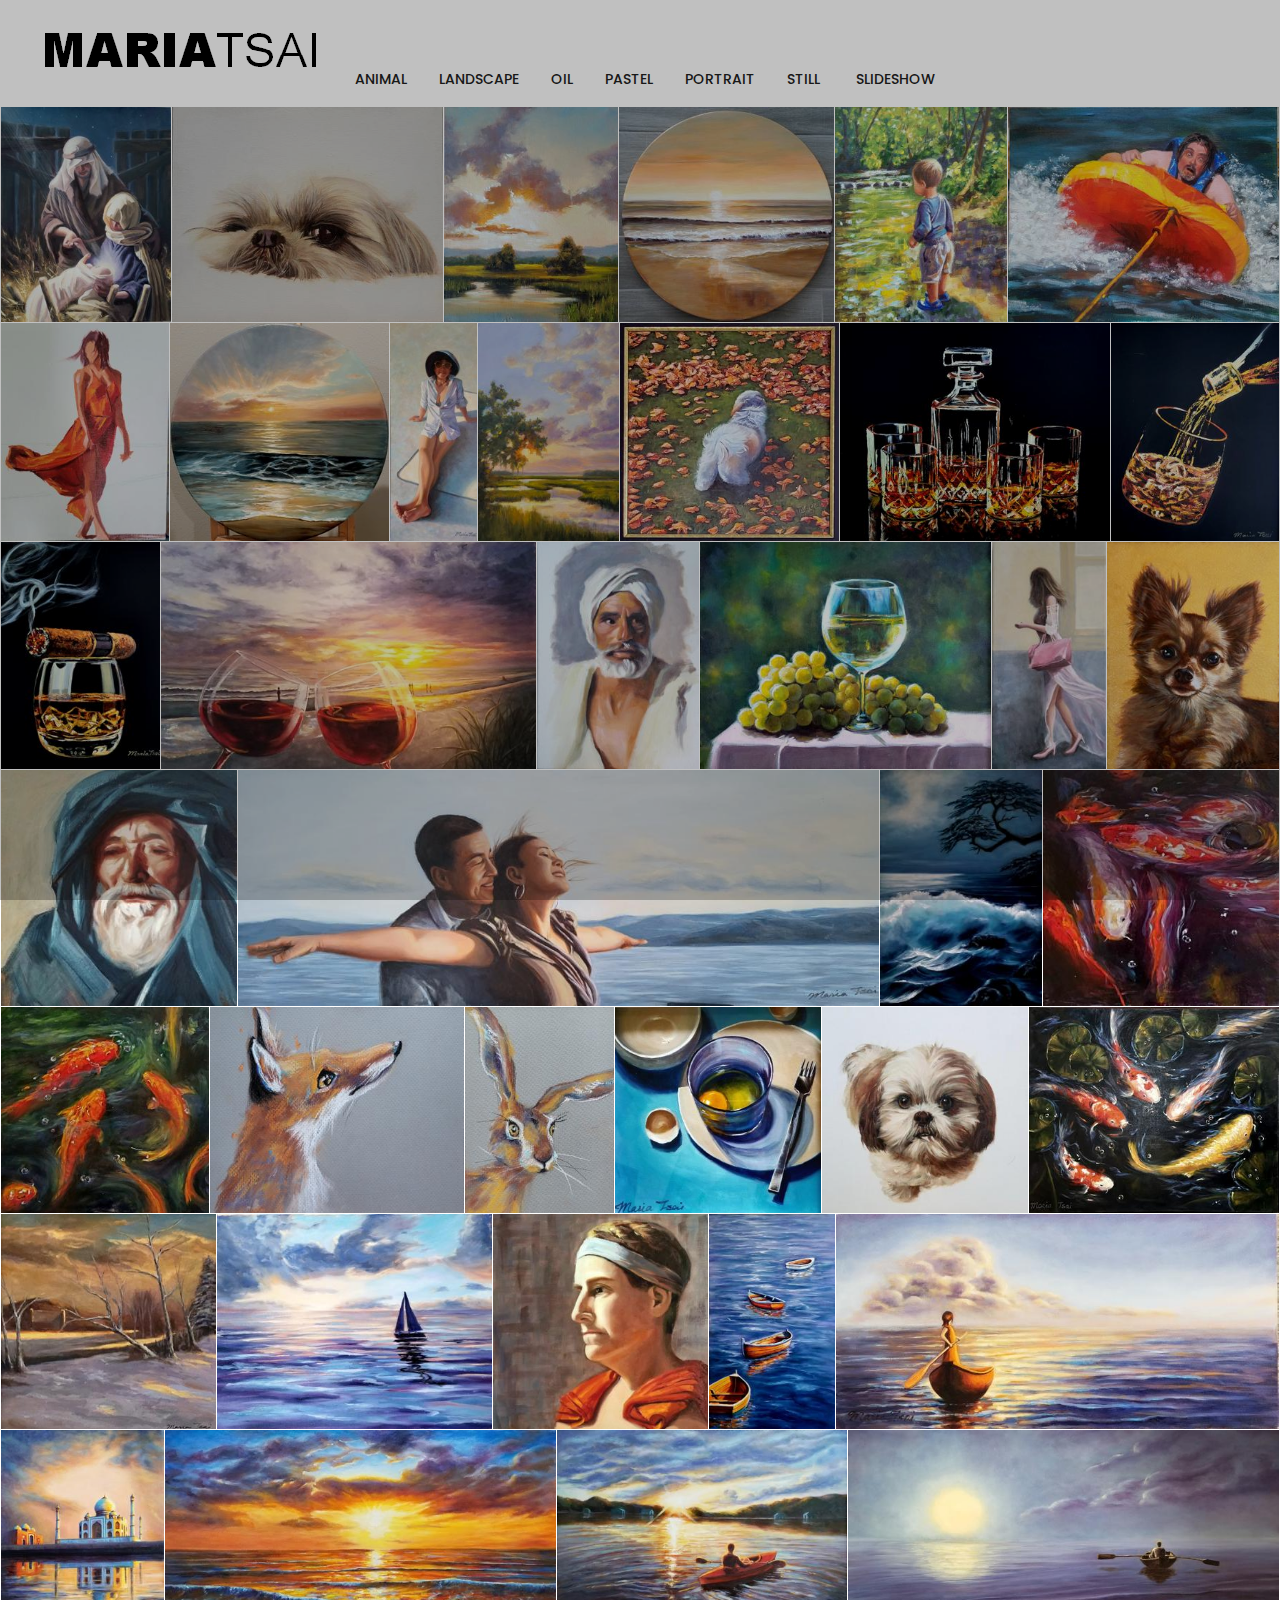
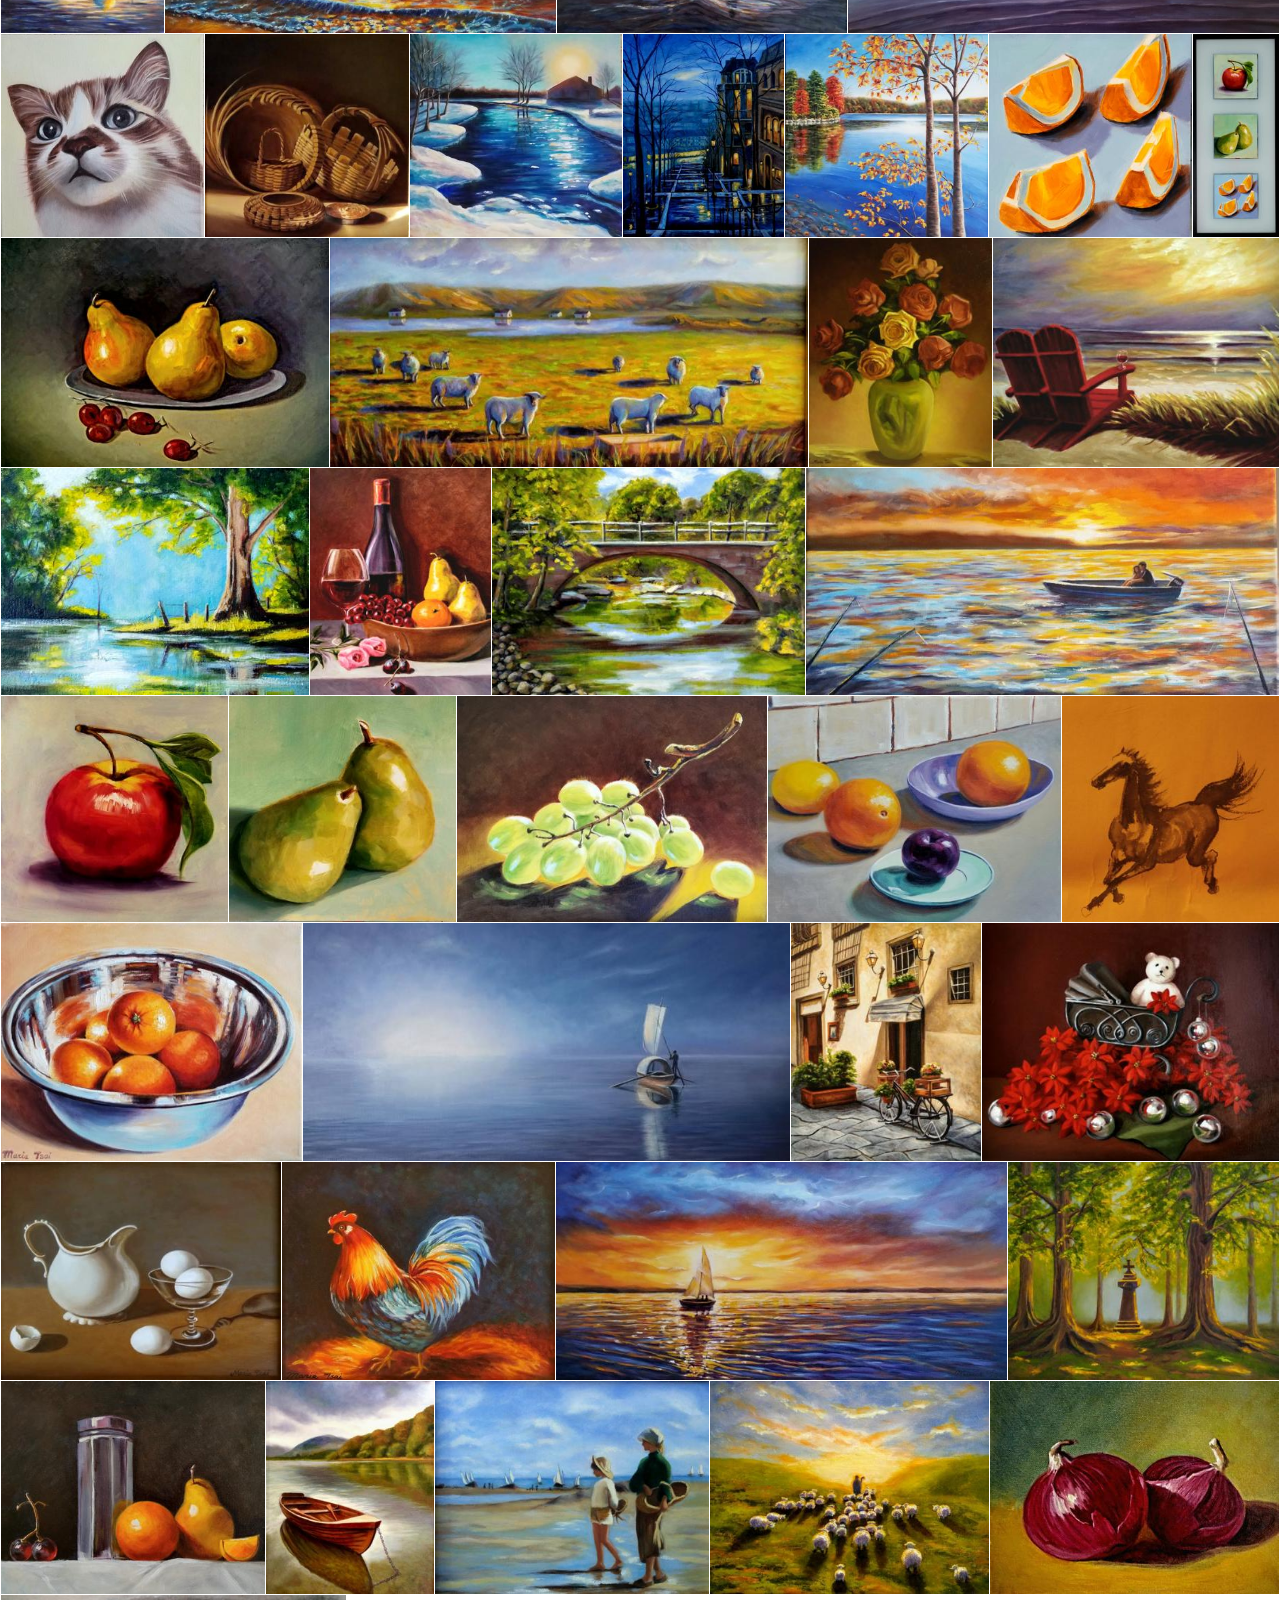
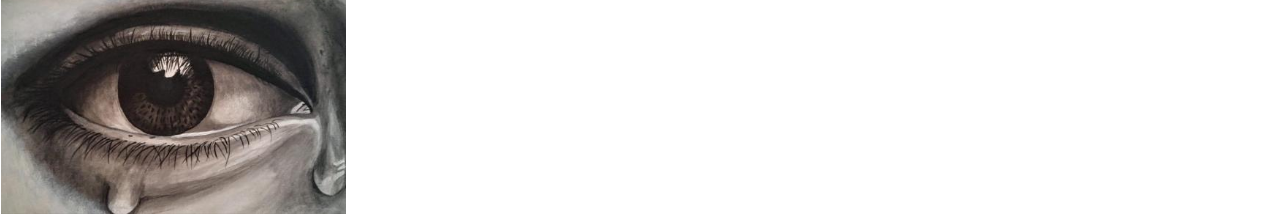
<file: index.html>
<!DOCTYPE html>
<html lang="zxx">
<head>
	<title>Maria Tsai's Portfolio</title>
	<meta charset="UTF-8">
	<meta name="description" content="Maria Tsai's Portfolio">
	<meta name="keywords" content="Maria, Tsai, Painting, Portfolio, html">
	<meta name="viewport" content="width=device-width, initial-scale=1.0">
	
	<!-- Favicon -->
	<link href="img/favicon.ico" rel="shortcut icon"/>

	<!-- Google font -->
	<link href="https://fonts.googleapis.com/css?family=Poppins:300,300i,400,400i,500,500i,600,600i,700,700i&display=swap" rel="stylesheet">

	<!-- Stylesheets -->
	<link rel="stylesheet" href="css/bootstrap.min.css"/>
	<link rel="stylesheet" href="css/font-awesome.min.css"/>
	<link rel="stylesheet" href="css/magnific-popup.css"/>
	<link rel="stylesheet" href="css/slicknav.min.css"/>
	<link rel="stylesheet" href="css/owl.carousel.min.css"/>
	<link rel="stylesheet" href="css/justifiedGallery.min.css"/>

	<!-- Main Stylesheets -->
	<link rel="stylesheet" href="css/style.css"/>


	<!--[if lt IE 9]>
		<script src="https://oss.maxcdn.com/html5shiv/3.7.2/html5shiv.min.js"></script>
		<script src="https://oss.maxcdn.com/respond/1.4.2/respond.min.js"></script>
	<![endif]-->

</head>
<body>
	<!-- Page Preloder -->
	<div id="preloder">
		<div class="loader"></div>
	</div>



	<!-- Header section  -->
	<header class="header-section">
		
		<a href="index.html" class="site-logo"><img src="img/logo.png" alt="logo"></a> 
		<!-- <a href="index.html"class="link-page">Return Home</a> -->
	</header>
	<div class="clearfix"></div>
	<!-- Header section end  -->

	
	<script src="js/jquery-3.2.1.min.js"></script>
	<script src="js/jquery.justifiedGallery.min.js"></script>

	<!-- Portfolio section  -->
	<div class="portfolio-section portfolio-filter controls text-center">
<button style="font-size: 14px;
	background: transparent;
	border: none;
	color: #212121;
	font-weight: 500;
	text-transform: uppercase;
	margin-left: 10px;
	margin-right: 10px;
	cursor: pointer;" class="enable-Animal">Animal</button><button style="font-size: 14px;
	background: transparent;
	border: none;
	color: #212121;
	font-weight: 500;
	text-transform: uppercase;
	margin-left: 10px;
	margin-right: 10px;
	cursor: pointer;" class="enable-Landscape">Landscape</button><button style="font-size: 14px;
	background: transparent;
	border: none;
	color: #212121;
	font-weight: 500;
	text-transform: uppercase;
	margin-left: 10px;
	margin-right: 10px;
	cursor: pointer;" class="enable-Oil">Oil</button><button style="font-size: 14px;
	background: transparent;
	border: none;
	color: #212121;
	font-weight: 500;
	text-transform: uppercase;
	margin-left: 10px;
	margin-right: 10px;
	cursor: pointer;" class="enable-Pastel">Pastel</button><button style="font-size: 14px;
	background: transparent;
	border: none;
	color: #212121;
	font-weight: 500;
	text-transform: uppercase;
	margin-left: 10px;
	margin-right: 10px;
	cursor: pointer;" class="enable-Portrait">Portrait</button><button style="font-size: 14px;
	background: transparent;
	border: none;
	color: #212121;
	font-weight: 500;
	text-transform: uppercase;
	margin-left: 10px;
	margin-right: 10px;
	cursor: pointer;" class="enable-Still">Still</button>
        <a href="fullscreen.html"> <button style="font-size: 14px;
	background: transparent;
	border: none;
	color: #212121;
	font-weight: 500;
	text-transform: uppercase;
	margin-left: 10px;
	margin-right: 0px;
	cursor: pointer;" class="enable-all">Slideshow</button></a>
    </div>
			<div id="mygallery" class="justified-gallery">
				<a href="img/portfolio/20241227_140107 - Maria Tsai.jpg" title="Our king is born, 24x30" class="img-popup Oil Portrait">
					<img alt="Our king is born" src="img/thumbnails/20241227_140107 - Maria Tsai.jpg">
				</a>
				<a href="img/portfolio/20240902_212034 - Maria Tsai.jpg" title="Mocha baby, 8x10" class="img-popup Oil Portrait Animal">
					<img alt="Mocha baby" src="img/thumbnails/20240902_212034 - Maria Tsai.jpg">
				</a>
				<a href="img/portfolio/20240713_125714 - Maria Tsai.jpg" title="California Meadow, 8x10" class="img-popup Oil Landscape">
					<img alt="California Meadow" src="img/thumbnails/20240713_125714 - Maria Tsai.jpg">
				</a>
				<a href="img/portfolio/20241227_140257 - Maria Tsai.jpg" title="Sandy beach, 24&#8243 diameter " class="img-popup Oil Landscape">
					<img alt="Sandy beach" src="img/thumbnails/20241227_140257 - Maria Tsai.jpg">
				</a>
				<a href="img/portfolio/20240827_144651 - Maria Tsai.jpg" title="Baby G, 8x10" class="img-popup Oil Portrait">
					<img alt="Baby G" src="img/thumbnails/20240827_144651 - Maria Tsai.jpg">
				</a>
				<a href="img/portfolio/20240727_164840 - Maria Tsai.jpg" title="Oh no!, 8x10" class="img-popup Oil Portrait">
					<img alt="Oh no!" src="img/thumbnails/20240727_164840 - Maria Tsai.jpg">
				</a>
				<a href="img/portfolio/20240802_131952 - Maria Tsai.jpg" title="20 mins practice , 8x10" class="img-popup Oil Portrait">
					<img alt="20 mins practice " src="img/thumbnails/20240802_131952 - Maria Tsai.jpg">
				</a>
				<a href="img/portfolio/20240410_214630 - Maria Tsai.jpg" title="My favorite place, 24&#8243" class="img-popup Oil Landscape">
					<img alt="My favorite place" src="img/thumbnails/20240410_214630 - Maria Tsai.jpg">
				</a>
				<a href="img/portfolio/20241227_144157 - Maria Tsai.jpg" title="Self portrait , 12x48" class="img-popup Oil Portrait">
					<img alt="Self portrait " src="img/thumbnails/20241227_144157 - Maria Tsai.jpg">
				</a>
				<a href="img/portfolio/20240830_172305 - Maria Tsai.jpg" title="Florida sunset, 8x12" class="img-popup Oil Landscape">
					<img alt="Florida sunset" src="img/thumbnails/20240830_172305 - Maria Tsai.jpg">
				</a>
				<a href="img/portfolio/20240419_120043 - Maria Tsai.jpg" title="Baby momo, 24x24" class="img-popup Oil Portrait">
					<img alt="Baby momo" src="img/thumbnails/20240419_120043 - Maria Tsai.jpg">
				</a>
				<a href="img/portfolio/20230119_140840 - Maria Tsai.jpg" title="Whisky set, 16&#8243 x 20&#8243" class="img-popup Oil Still">
					<img alt="Whisky set" src="img/thumbnails/20230119_140840 - Maria Tsai.jpg">
				</a>
				<a href="img/portfolio/20230209_114438 - Maria Tsai.jpg" title="Pour me a glass please, 16x20" class="img-popup Oil Still">
					<img alt="Pour me a glass please" src="img/thumbnails/20230209_114438 - Maria Tsai.jpg">
				</a>
				<a href="img/portfolio/20230119_140805 - Maria Tsai.jpg" title="Time to relax, 16&#8243 x 20&#8243" class="img-popup Oil Still">
					<img alt="Time to relax" src="img/thumbnails/20230119_140805 - Maria Tsai.jpg">
				</a>
				<a href="img/portfolio/123_1(7) - Maria Tsai.jpeg" title="A great beginning , 48&#8243 x 30&#8243" class="img-popup Oil Still Landscape">
					<img alt="A great beginning " src="img/thumbnails/123_1(7) - Maria Tsai.jpeg">
				</a>
				<a href="img/portfolio/20230206_174720 - Maria Tsai.jpg" title="An Arabic man, 16&#8243 x 20&#8243" class="img-popup Oil Portrait">
					<img alt="An Arabic man" src="img/thumbnails/20230206_174720 - Maria Tsai.jpg">
				</a>
				<a href="img/portfolio/20230206_175016 - Maria Tsai.jpg" title="Wine and grapes, 20&#8243 x 16&#8243" class="img-popup Oil Still">
					<img alt="Wine and grapes" src="img/thumbnails/20230206_175016 - Maria Tsai.jpg">
				</a>
				<a href="img/portfolio/20220428_131204 - Maria Tsai.jpg" title="Pink, 12&#8243 x 24&#8243" class="img-popup Oil Portrait">
					<img alt="Pink" src="img/thumbnails/20220428_131204 - Maria Tsai.jpg">
				</a>
				<a href="img/portfolio/IMG_5922 - Maria Tsai.JPG" title="Heidi, 11&#8243 x 14&#8243" class="img-popup Oil Animal Portrait">
					<img alt="Heidi" src="img/thumbnails/IMG_5922 - Maria Tsai.JPG">
				</a>
				<a href="img/portfolio/69 - Maria Tsai.jpg" title="Sad old man, 12&#8243 x 12&#8243" class="img-popup Oil Portrait">
					<img alt="Sad old man" src="img/thumbnails/69 - Maria Tsai.jpg">
				</a>
				<a href="img/portfolio/20230206_174840 - Maria Tsai.jpg" title="Copy cats, 35&#8243 x 13&#8243" class="img-popup Oil Portrait">
					<img alt="Copy cats" src="img/thumbnails/20230206_174840 - Maria Tsai.jpg">
				</a>
				<a href="img/portfolio/52 - Maria Tsai.jpg" title="Lonely Cypress, 16&#8243 x 24&#8243" class="img-popup Oil Landscape">
					<img alt="Lonely Cypress" src="img/thumbnails/52 - Maria Tsai.jpg">
				</a>
				<a href="img/portfolio/51 - Maria Tsai.jpg" title="Happy fish, 14&#8243 x 14&#8243" class="img-popup Oil Animal">
					<img alt="Happy fish" src="img/thumbnails/51 - Maria Tsai.jpg">
				</a>
				<a href="img/portfolio/53 - Maria Tsai.jpg" title="Koi fish, 12&#8243 x 12&#8243" class="img-popup Oil Animal">
					<img alt="Koi fish" src="img/thumbnails/53 - Maria Tsai.jpg">
				</a>
				<a href="img/portfolio/20221121_143151 - Maria Tsai.jpg" title="Fox, 11&#8243 x 14&#8243" class="img-popup Pastel Animal">
					<img alt="Fox" src="img/thumbnails/20221121_143151 - Maria Tsai.jpg">
				</a>
				<a href="img/portfolio/20221121_143211 - Maria Tsai.jpg" title="Hare, 11&#8243 x 14&#8243" class="img-popup Pastel Animal">
					<img alt="Hare" src="img/thumbnails/20221121_143211 - Maria Tsai.jpg">
				</a>
				<a href="img/portfolio/55 - Maria Tsai.jpg" title="Breakfast, 15&#8243 x 15&#8243" class="img-popup Oil Still">
					<img alt="Breakfast" src="img/thumbnails/55 - Maria Tsai.jpg">
				</a>
				<a href="img/portfolio/mmexport1631633233698 - Maria Tsai.jpg" title="Our Momo, 10&#8243 x 10&#8243" class="img-popup Oil Animal Portrait">
					<img alt="Our Momo" src="img/thumbnails/mmexport1631633233698 - Maria Tsai.jpg">
				</a>
				<a href="img/portfolio/mmexport1676227513436 - Maria Tsai.jpg" title="Koi pond , 48x36" class="img-popup Oil Animal">
					<img alt="Koi pond " src="img/thumbnails/mmexport1676227513436 - Maria Tsai.jpg">
				</a>
				<a href="img/portfolio/20230209_114645 - Maria Tsai.jpg" title="Albany's winter, 24x24" class="img-popup Oil Landscape">
					<img alt="Albany's winter" src="img/thumbnails/20230209_114645 - Maria Tsai.jpg">
				</a>
				<a href="img/portfolio/20181206_122139~2 - Maria Tsai.jpg" title="A New Day, 14x11" class="img-popup Oil Landscape">
					<img alt="A New Day" src="img/thumbnails/20181206_122139~2 - Maria Tsai.jpg">
				</a>
				<a href="img/portfolio/20190313_105614 - Maria Tsai.jpg" title="My model , 12x12" class="img-popup Oil Portrait">
					<img alt="My model " src="img/thumbnails/20190313_105614 - Maria Tsai.jpg">
				</a>
				<a href="img/portfolio/54 - Maria Tsai.jpg" title="Drifting away, 26&#8243 x 40&#8243" class="img-popup Oil Landscape">
					<img alt="Drifting away" src="img/thumbnails/54 - Maria Tsai.jpg">
				</a>
				<a href="img/portfolio/43 - Maria Tsai.jpg" title="The journey beyond, 24x12" class="img-popup Oil Portrait">
					<img alt="The journey beyond" src="img/thumbnails/43 - Maria Tsai.jpg">
				</a>
				<a href="img/portfolio/42 - Maria Tsai.jpg" title="Taj Mahal, 16x20" class="img-popup Oil Landscape">
					<img alt="Taj Mahal" src="img/thumbnails/42 - Maria Tsai.jpg">
				</a>
				<a href="img/portfolio/48 - Maria Tsai.jpg" title="Sunset on the beach, 24x12" class="img-popup Oil Landscape">
					<img alt="Sunset on the beach" src="img/thumbnails/48 - Maria Tsai.jpg">
				</a>
				<a href="img/portfolio/50 - Maria Tsai.jpg" title="My morning exercise , 24x12" class="img-popup Oil Landscape">
					<img alt="My morning exercise " src="img/thumbnails/50 - Maria Tsai.jpg">
				</a>
				<a href="img/portfolio/20171203_150420 - Maria Tsai.jpg" title="A peaceful night, 24x12" class="img-popup Oil Landscape">
					<img alt="A peaceful night" src="img/thumbnails/20171203_150420 - Maria Tsai.jpg">
				</a>
				<a href="img/portfolio/20181201_135715 - Maria Tsai.jpg" title="Scooty, 12x12" class="img-popup Oil Portrait Animal">
					<img alt="Scooty" src="img/thumbnails/20181201_135715 - Maria Tsai.jpg">
				</a>
				<a href="img/portfolio/19 - Maria Tsai.jpg" title="Baskets, 37x37" class="img-popup Oil Still">
					<img alt="Baskets" src="img/thumbnails/19 - Maria Tsai.jpg">
				</a>
				<a href="img/portfolio/39 - Maria Tsai.jpg" title="Winter blue, 24x24" class="img-popup Oil Landscape">
					<img alt="Winter blue" src="img/thumbnails/39 - Maria Tsai.jpg">
				</a>
				<a href="img/portfolio/23 - Maria Tsai.jpg" title="Paris, 16x20" class="img-popup Oil Landscape">
					<img alt="Paris" src="img/thumbnails/23 - Maria Tsai.jpg">
				</a>
				<a href="img/portfolio/45 - Maria Tsai.jpg" title="Walden pond, 39x39" class="img-popup Oil Landscape">
					<img alt="Walden pond" src="img/thumbnails/45 - Maria Tsai.jpg">
				</a>
				<a href="img/portfolio/20230209_133957 - Maria Tsai.jpg" title="Orange, 6x6" class="img-popup Oil Still">
					<img alt="Orange" src="img/thumbnails/20230209_133957 - Maria Tsai.jpg">
				</a>
				<a href="img/portfolio/20230209_134005 - Maria Tsai.jpg" title="A study of the fruits, 12x28" class="img-popup Oil Still">
					<img alt="A study of the fruits" src="img/thumbnails/20230209_134005 - Maria Tsai.jpg">
				</a>
				<a href="img/portfolio/1 - Maria Tsai.jpg" title="Still life, 20x16" class="img-popup Oil Still">
					<img alt="Still life" src="img/thumbnails/1 - Maria Tsai.jpg">
				</a>
				<a href="img/portfolio/40 - Maria Tsai.jpg" title="Pasture, 12x24" class="img-popup Oil Landscape">
					<img alt="Pasture" src="img/thumbnails/40 - Maria Tsai.jpg">
				</a>
				<a href="img/portfolio/17 - Maria Tsai.jpg" title="Rose, 20x16" class="img-popup Oil Still">
					<img alt="Rose" src="img/thumbnails/17 - Maria Tsai.jpg">
				</a>
				<a href="img/portfolio/9 - Maria Tsai.jpg" title="Sandy shore, 14x11" class="img-popup Oil Landscape">
					<img alt="Sandy shore" src="img/thumbnails/9 - Maria Tsai.jpg">
				</a>
				<a href="img/portfolio/IMG_5780 - Maria Tsai.jpg" title="A study, 10x8" class="img-popup Oil Landscape">
					<img alt="A study" src="img/thumbnails/IMG_5780 - Maria Tsai.jpg">
				</a>
				<a href="img/portfolio/32 - Maria Tsai.jpg" title="Still life, 20x16" class="img-popup Oil Still">
					<img alt="Still life" src="img/thumbnails/32 - Maria Tsai.jpg">
				</a>
				<a href="img/portfolio/2 - Maria Tsai.jpg" title="Terabithia, 14x11" class="img-popup Oil Landscape">
					<img alt="Terabithia" src="img/thumbnails/2 - Maria Tsai.jpg">
				</a>
				<a href="img/portfolio/20200305_105010 - Maria Tsai.jpg" title="Fishermen's view, 24x12" class="img-popup Oil Landscape">
					<img alt="Fishermen's view" src="img/thumbnails/20200305_105010 - Maria Tsai.jpg">
				</a>
				<a href="img/portfolio/56 - Maria Tsai.jpg" title="Apple, 6&#8243 x 6&#8243" class="img-popup Oil Still">
					<img alt="Apple" src="img/thumbnails/56 - Maria Tsai.jpg">
				</a>
				<a href="img/portfolio/57 - Maria Tsai.jpg" title="Pears, 6&#8243 x 6&#8243" class="img-popup Oil Still">
					<img alt="Pears" src="img/thumbnails/57 - Maria Tsai.jpg">
				</a>
				<a href="img/portfolio/46 - Maria Tsai.jpg" title="Grapes, 14x11" class="img-popup Oil Still">
					<img alt="Grapes" src="img/thumbnails/46 - Maria Tsai.jpg">
				</a>
				<a href="img/portfolio/49 - Maria Tsai.jpg" title="A study of still life, 14x11" class="img-popup Oil Still">
					<img alt="A study of still life" src="img/thumbnails/49 - Maria Tsai.jpg">
				</a>
				<a href="img/portfolio/58 - Maria Tsai.jpg" title="Horse, 12x12" class="img-popup Oil Animal">
					<img alt="Horse" src="img/thumbnails/58 - Maria Tsai.jpg">
				</a>
				<a href="img/portfolio/41 - Maria Tsai.jpg" title="A bowl of cuties, 14x11" class="img-popup Oil Still">
					<img alt="A bowl of cuties" src="img/thumbnails/41 - Maria Tsai.jpg">
				</a>
				<a href="img/portfolio/31 - Maria Tsai.jpg" title="Peaceful ride, 24x12" class="img-popup Oil Landscape">
					<img alt="Peaceful ride" src="img/thumbnails/31 - Maria Tsai.jpg">
				</a>
				<a href="img/portfolio/27 - Maria Tsai.jpg" title="Italy, 20x16" class="img-popup Oil Landscape">
					<img alt="Italy" src="img/thumbnails/27 - Maria Tsai.jpg">
				</a>
				<a href="img/portfolio/10 - Maria Tsai.jpg" title="Christmas Bear, 20x16" class="img-popup Oil Still">
					<img alt="Christmas Bear" src="img/thumbnails/10 - Maria Tsai.jpg">
				</a>
				<a href="img/portfolio/12 - Maria Tsai.jpg" title="Eggs, 14x11" class="img-popup Oil Still">
					<img alt="Eggs" src="img/thumbnails/12 - Maria Tsai.jpg">
				</a>
				<a href="img/portfolio/30 - Maria Tsai.jpg" title="Rooster, 11x14" class="img-popup Oil Animal Portrait">
					<img alt="Rooster" src="img/thumbnails/30 - Maria Tsai.jpg">
				</a>
				<a href="img/portfolio/33 - Maria Tsai.jpg" title="Wanderlust, 24x12" class="img-popup Oil Landscape">
					<img alt="Wanderlust" src="img/thumbnails/33 - Maria Tsai.jpg">
				</a>
				<a href="img/portfolio/11 - Maria Tsai.jpg" title="Untitled, 16x20" class="img-popup Oil Landscape">
					<img alt="Untitled" src="img/thumbnails/11 - Maria Tsai.jpg">
				</a>
				<a href="img/portfolio/26 - Maria Tsai.jpg" title="Still life, 11x14" class="img-popup Oil Still">
					<img alt="Still life" src="img/thumbnails/26 - Maria Tsai.jpg">
				</a>
				<a href="img/portfolio/16 - Maria Tsai.jpg" title="Be still, 11x14" class="img-popup Oil Landscape">
					<img alt="Be still" src="img/thumbnails/16 - Maria Tsai.jpg">
				</a>
				<a href="img/portfolio/7 - Maria Tsai.jpg" title="Oyster picker, 11x14" class="img-popup Oil">
					<img alt="Oyster picker" src="img/thumbnails/7 - Maria Tsai.jpg">
				</a>
				<a href="img/portfolio/5 - Maria Tsai.jpg" title="Lead me lord, 11x14" class="img-popup Oil Landscape">
					<img alt="Lead me lord" src="img/thumbnails/5 - Maria Tsai.jpg">
				</a>
				<a href="img/portfolio/4 - Maria Tsai.jpg" title="Two Onions, 14x11" class="img-popup Oil Still">
					<img alt="Two Onions" src="img/thumbnails/4 - Maria Tsai.jpg">
				</a>
				<a href="img/portfolio/61 - Maria Tsai.jpg" title="Don't Cry, 10x14" class="img-popup Oil Portrait">
					<img alt="Don't Cry" src="img/thumbnails/61 - Maria Tsai.jpg">
				</a>			</div>
			<script>
				$('#mygallery').justifiedGallery({
					randomize : false,
					rowHeight : 200

				});

        $('.enable-Animal').click(function () {
            $("#mygallery").justifiedGallery({ filter: '.Animal' });
        });

        $('.enable-Landscape').click(function () {
            $("#mygallery").justifiedGallery({ filter: '.Landscape' });
        });

        $('.enable-Oil').click(function () {
            $("#mygallery").justifiedGallery({ filter: '.Oil' });
        });

        $('.enable-Pastel').click(function () {
            $("#mygallery").justifiedGallery({ filter: '.Pastel' });
        });

        $('.enable-Portrait').click(function () {
            $("#mygallery").justifiedGallery({ filter: '.Portrait' });
        });

        $('.enable-Still').click(function () {
            $("#mygallery").justifiedGallery({ filter: '.Still' });
        });

        
        $("#mygallery").justifiedGallery();
			</script>
<div>
	<!--====== Javascripts & Jquery ======-->
	<script src="js/bootstrap.min.js"></script>
	<script src="js/jquery.slicknav.min.js"></script>
	<script src="js/owl.carousel.min.js"></script>
	<script src="js/jquery.magnific-popup.min.js"></script>
	<script src="js/circle-progress.min.js"></script>
	<script src="js/mixitup.min.js"></script>
	<script src="js/instafeed.min.js"></script>
	<script src="js/masonry.pkgd.min.js"></script>
	<script src="js/main.js"></script>


	</body>
</html>
</file>
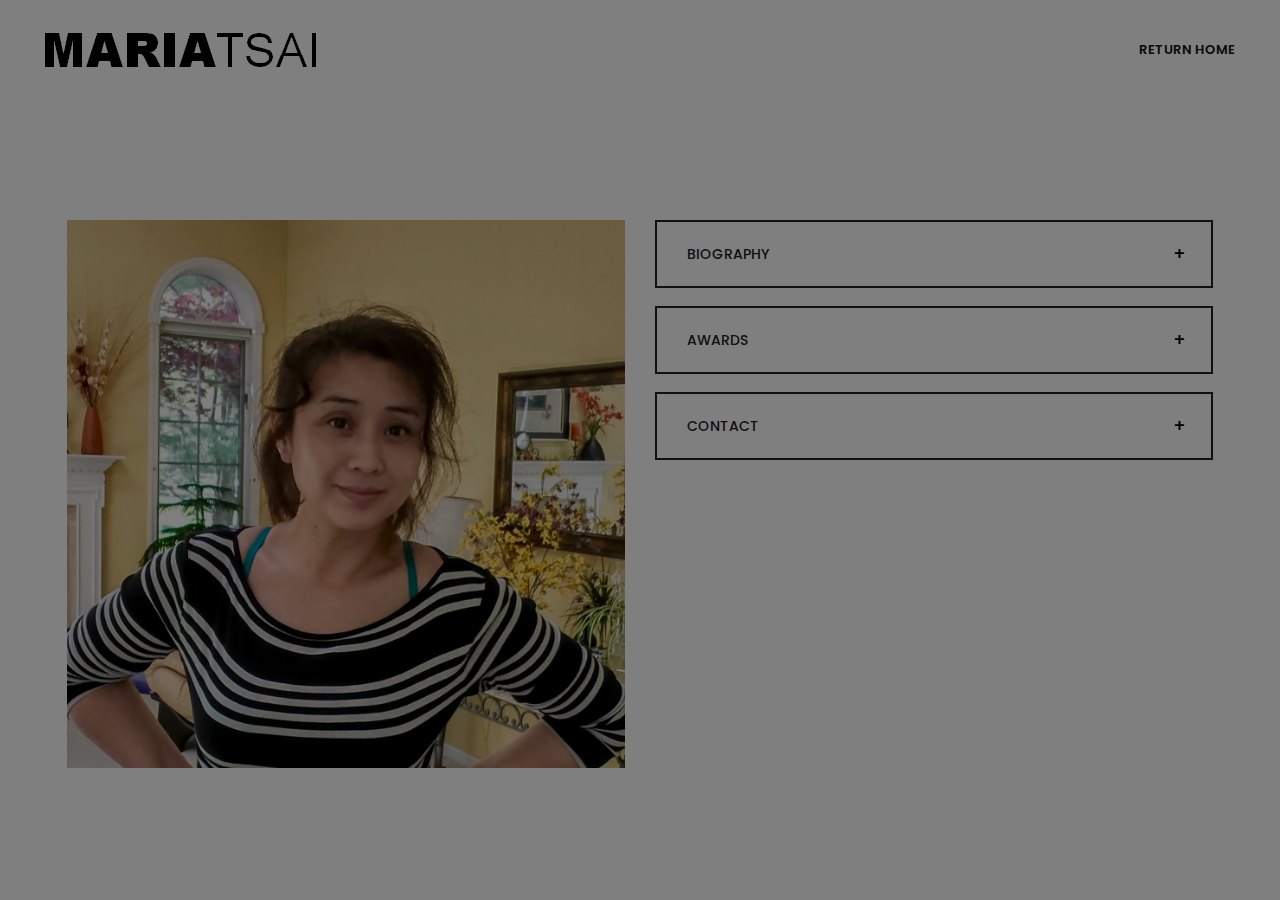
<file: about.html>
<!DOCTYPE html>
<html>

<head>
<head>
	<title>Maria Tsai</title>
	<meta charset="UTF-8">
	<meta name="description" content="Maria Tsai's Painting Portfolio">
	<meta name="keywords" content="Maria, Tsai, Painting, Portfolio, html">
	<meta name="viewport" content="width=device-width, initial-scale=1.0">
	<meta content="text/html; charset=iso-8859-2" http-equiv="Content-Type">

	<!-- Favicon -->
	<link href="img/favicon.ico" rel="shortcut icon"/>

	<!-- Google font -->
	<link href="https://fonts.googleapis.com/css?family=Poppins:300,300i,400,400i,500,500i,600,600i,700,700i&display=swap" rel="stylesheet">

	<!-- Stylesheets -->
	<link rel="stylesheet" href="css/bootstrap.min.css"/>
	<link rel="stylesheet" href="css/font-awesome.min.css"/>
	<link rel="stylesheet" href="css/magnific-popup.css"/>
	<link rel="stylesheet" href="css/slicknav.min.css"/>
	<link rel="stylesheet" href="css/owl.carousel.min.css"/>
	<link rel="stylesheet" href="css/justifiedGallery.min.css"/>
    <link rel="stylesheet" href="css/w3.css">

	<!-- Main Stylesheets -->
	<link rel="stylesheet" href="css/style.css"/>

	<style>
	.featured {display:none;}
	</style>
</head>

<body>
    <div id="preloder">
		<div class="loader"></div>
	</div>

	<!-- Header section  -->
	<header class="header-section">
		<a href="index.html" class="site-logo"><img src="img/logo.png" alt="logo"></a>
		<a href="index.html"class="link-page">Return Home</a>
	</header>

	<div class="clearfix"></div>
	<!-- Header section end  -->

	<!-- Contact section  -->
	<section class="elements-section">
		<div class="container">
			<!-- element -->
			<div class="element">

<p></p>
				<div class="row">

					<div class="col-xl-6">
						<img src="img/about2.jpg" alt="Maria Tsai">

<p></p>

<div id="collapse1a" class="collapse" aria-labelledby="headingOne">
<img src="img/about.jpg" alt="Maria Tsai">
<p></p>
								</div>
					</div>

					<div class="col-xl-6">
						<!-- Accordions -->
						<div id="accordion" class="accordion-area">
							<div class="panel">
								<div class="panel-header" id="headingOne">
									<button class="panel-link" data-toggle="collapse" data-target="#collapse1,#collapse1a" aria-expanded="false" aria-controls="collapse1 collapse1a">Biography</button>
								</div>
								<div id="collapse1" class="collapse" aria-labelledby="headingOne">
									<div class="panel-body">
<p>Maria Tsai is an oil painter from Sarasota and a member of professional art organizations. Maria's paintings are well received in various galleries in the Capital Region. She is often praised for her grasp of picture composition and her particular delivering of lighting to the subjects.</p><p>Maria grew up in Shanghai in a family with artistic tradition, both her grandfather and father were an accomplished photographer. However, growing up in the repressive era of the "Cultural revolution" in China, artistic inclinations were frowned upon as being narcissistic. Fortunately for Maria, she emigrated to Canada at the tender age of 23 when her husband came over for his PhD. in chemistry. But family life ensured that she remained blissfully oblivious of her own artistic talents.</p><p>Her love affair with painting started about four years ago during a sip-and-paint session. A simple ladies' night out turned into an explosive discovery as she realized how much she loved painting. The rest of the evening, she experienced flow for the first time in her life as she remained blissfully oblivious to her friends and her surroundings. Maria had heard anecdotes about chess masters, mathematicians, surgeons being so involved in flow that the roof could have fallen around them and they would have stayed oblivious and she had always scoffed at that thought but no more, that night, she knew she had discovered the secret to her flow and she realized that the building could have come crashing down around her and she would have been just as oblivious.</p><p>Since then, she has been attending workshops with artist Robin Rosenthal, Corey Pitkin, Takeyce Walter, Vincent Crotty, and Joan Lord to sharpen her skills.</p><p>Maria experiences an intense joy that when she discovers the effect of light in new and unexpected variations on water as well as on other still life objects and fortunately for us, she does an excellent job of sharing it with all of us.</p><p></p><p></p><p></p><p></p><p></p><p></p><p></p><p></p><p></p><p></p><p></p><p></p><p></p><p></p><p></p><p></p><p></p><p></p><p></p><p></p><p></p><p></p><p></p><p></p><p></p><p></p><p></p><p></p><p></p><p></p><p></p><p></p><p></p><p></p><p></p><p></p><p></p><p></p><p></p><p></p><p></p><p></p><p></p><p></p>									</div>
								</div>
							</div>
							<div class="panel">
								<div class="panel-header" id="headingTwo">
									<button class="panel-link" data-toggle="collapse" data-target="#collapse2" aria-expanded="false" aria-controls="collapse2">Awards</button>
								</div>
								<div id="collapse2" class="collapse" aria-labelledby="headingTwo">
									<div class="panel-body">
<p></p>
										<ul style="padding-left:20px;color:#888888"><li>Autumn Jewels Art Show 2017: First Place</li><li>Hagaman Art Show 2017: Third Place</li><li>Autumn Jewels Art Show 2016: Honorable Mention</li><li>Hagaman Art Show 2016: Third Place</li><li></li><li></li><li></li><li></li><li></li><li></li><li></li><li></li><li></li><li></li><li></li><li></li><li></li><li></li><li></li><li></li><li></li><li></li><li></li><li></li><li></li><li></li><li></li><li></li><li></li><li></li><li></li><li></li><li></li><li></li><li></li><li></li><li></li><li></li><li></li><li></li><li></li><li></li><li></li><li></li><li></li><li></li><li></li><li></li><li></li><br>
			</ul>
									</div>
								</div>
							</div>
							<div class="panel">
								<div class="panel-header" id="headingThree">
									<button class="panel-link" data-toggle="collapse" data-target="#collapse3" aria-expanded="false" aria-controls="collapse3">Contact</button>
								</div>
								<div id="collapse3" class="collapse" aria-labelledby="headingThree">
									<div class="panel-body">
										<p>Thanks for visiting my website. Please feel free to contact me at <a href="mailto:art@mariatsai.com">art@mariatsai.com</p>
									</div>
								</div>
							</div>
						</div>
					</div>
				</div>
			</div>

	<!--====== Javascripts & Jquery ======-->
	<script src="js/jquery-3.2.1.min.js"></script>
	<script src="js/bootstrap.min.js"></script>
	<script src="js/jquery.slicknav.min.js"></script>
	<script src="js/owl.carousel.min.js"></script>
	<script src="js/jquery.magnific-popup.min.js"></script>
	<script src="js/circle-progress.min.js"></script>
	<script src="js/mixitup.min.js"></script>
	<script src="js/instafeed.min.js"></script>
	<script src="js/masonry.pkgd.min.js"></script>
	<script src="js/main.js"></script>
</body>
</html>
</file>
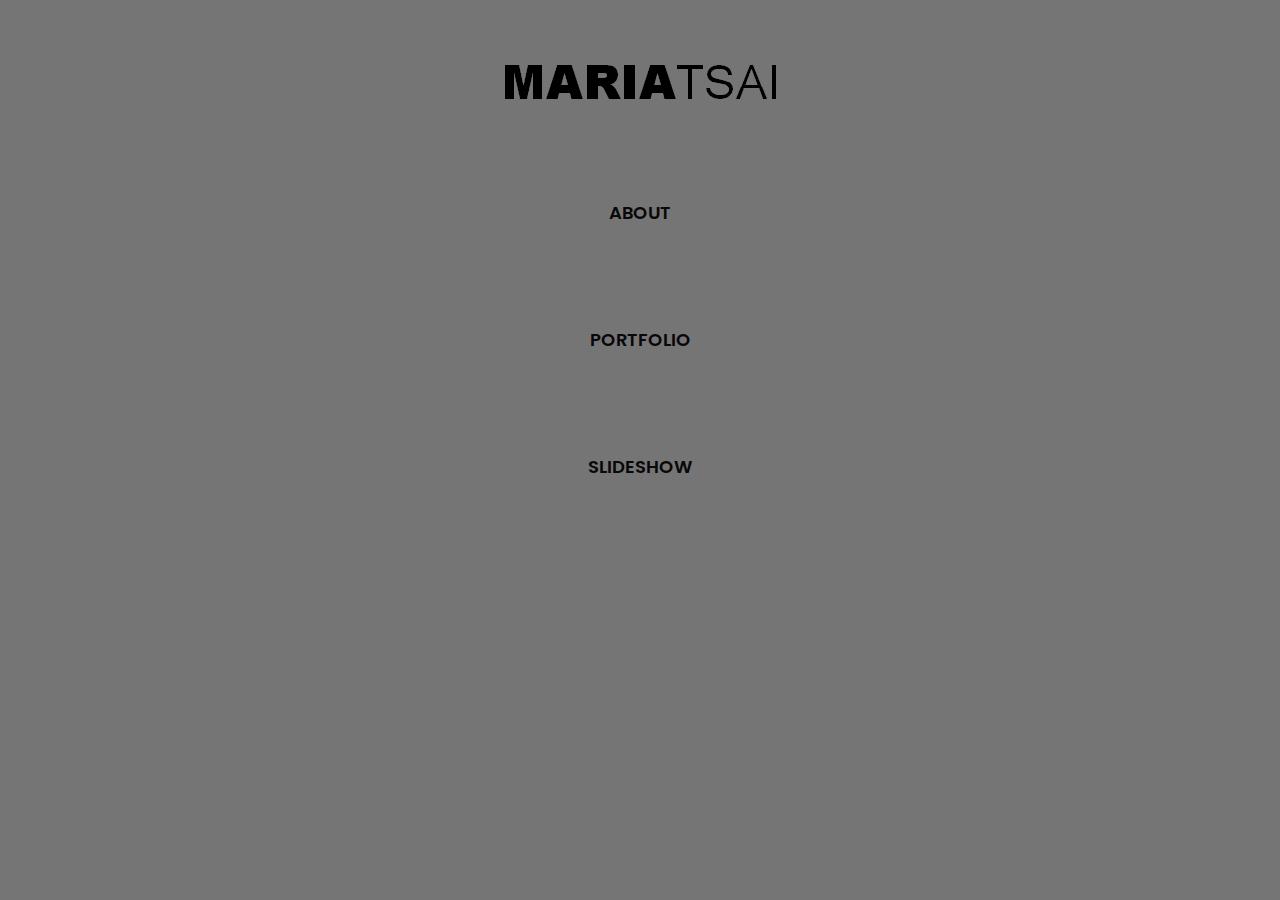
<file: indexbkp2.html>
<!DOCTYPE html>
<html>

<head>
<head>
	<title>Maria Tsai</title>
	<meta charset="UTF-8">
	<meta name="description" content="Maria Tsai's Painting Portfolio">
	<meta name="keywords" content="Maria, Tsai, Painting, Portfolio, html">
	<meta name="viewport" content="width=device-width, initial-scale=1.0">
	<meta content="text/html; charset=iso-8859-2" http-equiv="Content-Type">

	<!-- Favicon -->
	<link href="img/favicon.ico" rel="shortcut icon"/>

	<!-- Google font -->
	<link href="https://fonts.googleapis.com/css?family=Poppins:300,300i,400,400i,500,500i,600,600i,700,700i&display=swap" rel="stylesheet">

	<!-- Stylesheets -->
	<link rel="stylesheet" href="css/bootstrap.min.css"/>
	<link rel="stylesheet" href="css/font-awesome.min.css"/>
	<link rel="stylesheet" href="css/magnific-popup.css"/>
	<link rel="stylesheet" href="css/slicknav.min.css"/>
	<link rel="stylesheet" href="css/owl.carousel.min.css"/>
	<link rel="stylesheet" href="css/justifiedGallery.min.css"/>
    <link rel="stylesheet" href="https://www.w3schools.com/w3css/4/w3.css">

	<!-- Main Stylesheets -->
	<link rel="stylesheet" href="css/style.css"/>

	<style>
	.featured {display:none;}
	</style>
</head>

<body>
    <div id="preloder">
		<div class="loader"></div>
	</div>

	<!-- Header section  -->
	<div class="home-header">
		<a href="index.html" class="home-logo"><img src="img/logo.png" alt="logo"></a>
		<a href="about.html" class="home-links">About</a>
		<a href="portfolio.html" class="home-links">Portfolio</a>
		<a href="fullscreen.html" class="home-links">Slideshow</a>

	</div>
	<!-- Header section end  -->

	<!-- Contact section  -->
	<section class="elements-section">
		<div class="container">
			<!-- element -->
			<div class="element">
				</div>
			</div>

	<!--====== Javascripts & Jquery ======-->
	<script src="js/jquery-3.2.1.min.js"></script>
	<script src="js/bootstrap.min.js"></script>
	<script src="js/jquery.slicknav.min.js"></script>
	<script src="js/owl.carousel.min.js"></script>
	<script src="js/jquery.magnific-popup.min.js"></script>
	<script src="js/circle-progress.min.js"></script>
	<script src="js/mixitup.min.js"></script>
	<script src="js/instafeed.min.js"></script>
	<script src="js/masonry.pkgd.min.js"></script>
	<script src="js/main.js"></script>
</body>
</html>
</file>
<file: css/style.css>
/*----------------------------------------*/
/* Template default CSS
/*----------------------------------------*/

html,
body {
	height: 100%;
	font-family: "Poppins", sans-serif;
	-webkit-font-smoothing: antialiased;
	font-smoothing: antialiased;
}

body {
	overflow-y:scroll;
}

h1,
h2,
h3,
h4,
h5,
h6 {
	margin: 0;
	color: #212121;
	font-weight: 500;
}

h1 {
	font-size: 70px;
}

h2 {
	font-size: 36px;
}

h3 {
	font-size: 30px;
}

h4 {
	font-size: 24px;
}

h5 {
	font-size: 18px;
}

h6 {
	font-size: 16px;
}

p {
	font-size: 16px;
	color: #7d7d7d;
	line-height: 1.8;
}

img {
	max-width: 100%;
}

input:focus,
select:focus,
button:focus,
textarea:focus {
	outline: none;
}

a:hover,
a:focus {
	text-decoration: none;
	outline: none;
}

ul,
ol {
	padding: 0;
	margin: 0;
}

/*---------------------
  Helper CSS
-----------------------*/

.section-title {
	text-align: center;
}

.section-title h2 {
	font-size: 36px;
}

.set-bg {
	background-repeat: no-repeat;
	background-size: cover;
	background-position: top center;
}

.spad {
	padding-top: 105px;
	padding-bottom: 105px;
}

.text-white h1,
.text-white h2,
.text-white h3,
.text-white h4,
.text-white h5,
.text-white h6,
.text-white p,
.text-white span,
.text-white li,
.text-white a {
	color: #fff;
}

/*---------------------
  Commom elements
-----------------------*/

.elements-section {
	padding-top: 120px;
}

.element {
	margin-bottom: 0px;
}

.element:last-child {
	margin-bottom: 0;
}

.el-title {
	margin-bottom: 62px;
}

/* buttons */

.site-btn {
	display: inline-block;
	border: none;
	font-size: 14px;
	font-weight: 500;
	min-width: 218px;
	padding: 24px 47px;
	border-radius: 0;
	text-transform: uppercase;
	color: #fff;
	line-height: 1.2;
	cursor: pointer;
	text-align: center;
	background: #212121;
}

.site-btn:hover {
	color: #fff;
}

.site-btn.sb-line {
	color: #212121;
	background: transparent;
	padding: 22px 47px;
	border: 2px solid #212121;
}

.site-btn.sb-light-bg {
	background: #f3f3f3;
}

/* Preloder */

#preloder {
	position: fixed;
	width: 100%;
	height: 100%;
	top: 0;
	left: 0;
	z-index: 999999;
	background: #000;
}

.loader {
	width: 40px;
	height: 40px;
	position: absolute;
	top: 50%;
	left: 50%;
	margin-top: -13px;
	margin-left: -13px;
	border-radius: 60px;
	animation: loader 0.8s linear infinite;
	-webkit-animation: loader 0.8s linear infinite;
}

@keyframes loader {
	0% {
		-webkit-transform: rotate(0deg);
		transform: rotate(0deg);
		border: 4px solid #f44336;
		border-left-color: transparent;
	}
	50% {
		-webkit-transform: rotate(180deg);
		transform: rotate(180deg);
		border: 4px solid #673ab7;
		border-left-color: transparent;
	}
	100% {
		-webkit-transform: rotate(360deg);
		transform: rotate(360deg);
		border: 4px solid #f44336;
		border-left-color: transparent;
	}
}

@-webkit-keyframes loader {
	0% {
		-webkit-transform: rotate(0deg);
		border: 4px solid #f44336;
		border-left-color: transparent;
	}
	50% {
		-webkit-transform: rotate(180deg);
		border: 4px solid #673ab7;
		border-left-color: transparent;
	}
	100% {
		-webkit-transform: rotate(360deg);
		border: 4px solid #f44336;
		border-left-color: transparent;
	}
}

/* Accordion */

.accordion-area .panel {
	margin-bottom: 18px;
}

.accordion-area .panel-header {
	display: block;
	font-weight: 500;
	position: relative;
	border: 2px solid #212121;
	-webkit-transition: all 0.4s ease-out 0s;
	transition: all 0.4s ease-out 0s;
}

.accordion-area .panel-header.active .panel-link {
	color: #fff;
	background-color: #323232;
}

.accordion-area .panel-header.active .panel-link.collapsed {
	color: #323232;
	background-color: transparent;
}

.accordion-area .panel-link:after {
	content: "+";
	position: absolute;
	font-size: 18px;
	font-weight: 500;
	right: 25px;
	top: 50%;
	color: #000;
	line-height: 16px;
	margin-top: -8px;
	margin-left: -4px;
}

.accordion-area .panel-header.active .panel-link:after {
	content: "-";
	margin-top: -10px;
	color: #fff;
}

.accordion-area .panel-header.active .panel-link.collapsed:after {
	content: "+";
	color: #323232;
}

.accordion-area .panel-link {
	text-align: left;
	background-color: transparent;
	border: none;
	position: relative;
	width: 100%;
	padding: 23px 40px;
	padding-left: 30px;
	font-size: 14px;
	text-transform: uppercase;
	color: #212121;
	font-weight: 500;
	line-height: 1.3;
	cursor: pointer;
}

.accordion-area .panel-body p {
	margin-bottom: 0;
	padding-top: 20px;
}

.accordion-area .panel-body {
	padding: 0 5px;
}

/* Tab */

.tab-element .nav-tabs {
	border-bottom: none;
	margin-bottom: 25px;
}

.tab-element .nav-item {
	margin-right: 10px;
	margin-bottom: 10px;
}

.tab-element .nav-tabs .nav-link {
	border: 2px solid #212121;
	text-align: left;
	background-color: transparent;
	border-radius: 0;
	position: relative;
	width: 100%;
	padding: 23px 38px;
	font-size: 14px;
	text-transform: uppercase;
	color: #323232;
	font-weight: 500;
	line-height: 1.3;
	cursor: pointer;
}

.tab-element .nav-tabs .nav-item:last-child {
	margin-right: 0;
}

.tab-element .nav-tabs .nav-link.active {
	background: #212121;
	color: #fff;
}

.tab-element .tab-pane p {
	margin-bottom: 0;
	line-height: 1.9;
}

/* Circle progress */

.circle-progress {
	text-align: center;
	display: block;
	position: relative;
	margin-bottom: 30px;
}

.circle-progress canvas {
	-webkit-transform: rotate(90deg);
	transform: rotate(90deg);
}

.circle-progress .progress-info {
	position: absolute;
	width: 100%;
	top: 50%;
	margin-top: -30px;
}

.circle-progress .progress-info h2 {
	font-size: 36px;
	font-weight: 400;
}

.circle-progress .progress-info p {
	margin-bottom: 0;
	line-height: normal;
}

/* milestones */

.milestone {
	margin-bottom: 30px;
}

.milestone h2 {
	font-size: 60px;
	font-weight: 400;
	line-height: 1;
}

.milestone p {
	margin-bottom: 0;
}

.search-model {
	display: none;
	position: fixed;
	width: 100%;
	height: 100%;
	left: 0;
	top: 0;
	background: #000;
	z-index: 99999;
}

.search-model-form {
	padding: 0 15px;
}

.search-model-form input {
	width: 500px;
	font-size: 40px;
	border: none;
	border-bottom: 2px solid #333;
	background: none;
	color: #999;
}

.search-close-switch {
	position: absolute;
	width: 50px;
	height: 50px;
	background: #333;
	color: #fff;
	text-align: center;
	border-radius: 50%;
	padding-top: 6px;
	font-size: 26px;
	top: 30px;
	cursor: pointer;
	-webkit-transform: rotate(45deg);
	transform: rotate(45deg);
	font-weight: 300;
}


/* Image Popup */

.img-popup-warp .mfp-content,
.img-popup-warp.mfp-ready.mfp-removing .mfp-content {
	opacity: 0;
	-webkit-transform: scale(0.8);
	transform: scale(0.8);
	-webkit-transition: all 0.4s;
	transition: all 0.4s;
}

.img-popup-warp.mfp-ready .mfp-content {
	opacity: 1;
	-webkit-transform: scale(1);
	transform: scale(1);
}

/*------------------
  Header section
---------------------*/

.header-section {
	padding-top: 15px;
	padding-bottom: 27px;
	position: relative;
	z-index: 99;
}

.header-section.hs-bd {
	clear: both;
	border-bottom: 1px solid #e8e8e8;
}

.site-logo {
	display: inline-block;
	padding-top: 18px;
}

.link-page {
	display: inline;
	font-size: 13px;
	color: #121212;
	font-weight: 600;
	text-transform: uppercase;
	padding: 25px 0;
}

.home-header {
	padding-top: 15px;
	padding-bottom: 27px;
	position: relative;
	z-index: 99;
	text-align: center;
}
.home-logo {
	display: block;
	float: center;
	padding: 50px;
}
.home-links {
	display: block;
	float: center;
	font-size: 18px;
	color: #121212;
	font-weight: 600;
	text-transform: uppercase;
	padding: 50px 0px;
}
.header-controls {
	float: right;
	display: block;
	font-size: 13px;
	color: #121212;
	font-weight: 600;
	text-transform: uppercase;
	padding: 16px 25px 0 50px;
	margin-right: 45px;
}

.header-controls button {
	background: transparent;
	border: none;
	font-size: 19px;
}

.header-controls button.nav-switch-btn {
	font-size: 21px;
	margin-right: 25px;
}

.slicknav_menu {
	display: none;
}

.main-menu {
	list-style: none;
	float: right;
	display: none;
}

.main-menu li {
	display: inline-block;
	position: relative;
}

.main-menu li.search-mobile {
	display: none;
}

.main-menu li a {
	display: block;
	font-size: 13px;
	color: #121212;
	font-weight: 600;
	text-transform: uppercase;
	padding: 25px 0;
	margin-right: 45px;
}

.main-menu li .sub-menu {
	position: absolute;
	top: 100%;
	left: 0;
	width: 220px;
	background: #fff;
	visibility: hidden;
	opacity: 0;
	margin-top: 50px;
	padding: 10px 0 5px;
	-webkit-box-shadow: 0 15px 50px 1px rgba(0, 0, 0, 0.13);
	box-shadow: 0 15px 50px 1px rgba(0, 0, 0, 0.13);
	-webkit-transition: all 0.4s;
	transition: all 0.4s;
}

.main-menu li .sub-menu li {
	display: block;
}

.main-menu li .sub-menu li a {
	padding: 10px 15px;
	text-transform: none;
}

.main-menu li:hover .sub-menu {
	visibility: visible;
	opacity: 1;
	margin-top: 0;
}

.search-mobile button {
	background: transparent;
	border: none;
	color: #fff;
	padding: 15px;
}

/*------------------
  Hero section
---------------------*/

.hero-section {
	clear: both;
	position: relative;
}

.hero-item {
	height: 278px;
	position: relative;
}

.hero-item:hover .hero-link {
	opacity: 1;
}

.hero-item:hover .hero-link h2 {
	top: 0;
}

.hero-link {
	height: 278px;
	position: relative;
	display: -webkit-box;
	display: -ms-flexbox;
	display: flex;
	-webkit-box-align: center;
	-ms-flex-align: center;
	align-items: center;
	-webkit-box-pack: center;
	-ms-flex-pack: center;
	justify-content: center;
	padding: 0 15px;
	overflow: hidden;
	opacity: 0;
	-webkit-transition: all 0.3s;
	transition: all 0.3s;
}

.hero-link h2 {
	color: #fff;
	font-size: 30px;
	line-height: 1.5;
	position: relative;
	top: 50px;
	-webkit-transition: all 0.5s;
	transition: all 0.5s;
}

.hero-social-links {
	position: absolute;
	width: 110px;
	bottom: 0;
	right: 0;
	z-index: 9;
	background: #fff;
	text-align: center;
	padding: 40px 0;
}

.hero-social-links a {
	display: block;
	padding: 16px 0;
	font-size: 16px;
	color: #121212;
}

/* ----------------
  Intro section
---------------------*/

.intro-section {
	padding: 120px 15px 90px;
}

.intro-warp {
	max-width: 1780px;
	width: 100%;
	margin: 0 auto;
}

.intro-text h2 {
	font-size: 48px;
	margin-bottom: 25px;
}

.intro-text p {
	margin-bottom: 45px;
}

.sp-link {
	display: inline-block;
	font-weight: 500;
	font-size: 16px;
	color: #212121;
	border-bottom: 3px solid #212121;
	padding-right: 15px;
}

.sp-link:hover {
	color: #212121;
}

.skill-warp {
	padding-left: 83px;
	padding-top: 80px;
}

.single-progress-item {
	margin-bottom: 30px;
	position: relative;
}

.single-progress-item:last-child {
	margin-bottom: 0;
}

.single-progress-item p {
	padding-top: 28px;
}

.progress-bar-style {
	display: block;
	height: 6px;
	position: relative;
	width: 100%;
}

.progress-bar-style .bar-inner {
	position: absolute;
	height: 100%;
	left: 0;
	top: 0;
	background: #212121;
}

.progress-bar-style .bar-inner span {
	position: absolute;
	width: 54px;
	height: 40px;
	right: 0;
	top: 22px;
	padding-top: 8px;
	color: #fff;
	font-weight: 400;
	text-align: center;
	background: #212121;
}

/*------------------
  Footer section
---------------------*/

.footer-section {
	background: #212121;
	padding: 19px 40px;
}

.copyright {
	color: #fff;
	font-size: 11px;
	font-weight: 500;
	padding: 4px 0;
}

.footer-social-links {
	text-align: right;
}

.footer-social-links a {
	display: inline-block;
	color: #fff;
	font-size: 17px;
	margin-left: 40px;
}

/*------------------
====================
  Other Page
====================
--------------------*/

/*------------------
  About page
---------------------*/

.about-bg {
	height: 100%;
}

.about-text {
	padding: 100px 57px;
}

.about-text h2 {
	font-size: 48px;
	margin-bottom: 30px;
}

.about-text h4 {
	margin-bottom: 20px;
}

.about-text p {
	margin-bottom: 45px;
}

.about-text .site-btn {
	margin-top: 20px;
}

.skill-section {
	padding-top: 60px;
	padding-bottom: 35px;
}

.services-section {
	padding: 117px 0;
}

.services-section .site-btn {
	min-width: 244px;
}

.services-section .services-item {
	padding-right: 20px;
	max-width: 440px;
}

.services-item {
	margin: 0 auto 70px;
}

.services-item img {
	margin-bottom: 30px;
}

.services-item h4 {
	margin-bottom: 20px;
}

.services-item p {
	margin-bottom: 0;
}

.instagram-section {
	border-top: 1px solid #e8e8e8;
	padding-top: 25px;
}

.instagram-section h6 {
	font-size: 14px;
	padding-left: 80px;
	padding-bottom: 25px;
}

/* ----------------
  Portfolio page 1
---------------------*/

.portfolio-section {
}

.portfolio-filter {
	list-style: none;
	margin-bottom: 15px;
	padding: 0 15px;
}

.portfolio-filter li {
	display: inline-block;
	font-size: 14px;
	color: #212121;
	font-weight: 500;
	margin-right: 46px;
	text-transform: uppercase;
	cursor: pointer;
}

.portfolio-filter li:last-child {
	margin-right: 0;
}

.portfolio-item {
	min-height: 100%;
	display: block;
}

.portfolio-item.next-btn {
	background: #060606;
	display: -webkit-box;
	display: -ms-flexbox;
	display: flex;
	-webkit-box-pack: center;
	-ms-flex-pack: center;
	justify-content: center;
	-webkit-box-align: center;
	-ms-flex-align: center;
	align-items: center;
	cursor: pointer;
}

.portfolio-item.next-btn h2 {
	color: #fff;
	font-size: 41px;
}

/* ----------------
  Portfolio page 2
---------------------*/

.portfolio-2-section {
	padding-top: 20px;
}

.portfolio-2-section .site-btn {
	margin-top: 80px;
}

.pf-2 {
	padding-left: 83px;
}

.portfolio-warp {
	padding: 0 19px;
}

.portfolio-box {
	margin-bottom: 35px;
	padding: 0 64px;
}

.portfolio-box h6 {
	padding-top: 30px;
}

.portfolio-box p {
	margin-bottom: 0;
}

/* ----------------
  Portfolio page 3
---------------------*/

.portfolio-3-section {
	padding-top: 120px;
	padding-bottom: 100px;
	overflow: hidden;
}

.portfolio-grid {
	max-width: 1756px;
	margin: 0 auto;
}

.portfolio-grid:after {
	content: "";
	display: block;
	clear: both;
}

.grid-sizer,
.grid-item {
	width: 25%;
}

.grid-item {
	float: left;
}

.grid-width-1 {
	width: 50%;
}

.grid-width-2 {
	width: 75%;
}

.grid-portfolio {
	padding: 0 15px;
	margin-bottom: 35px;
}

.grid-portfolio img {
	min-width: 100%;
}

.grid-portfolio h6 {
	padding-top: 30px;
}

.grid-portfolio p {
	margin-bottom: 0;
}

.load-more-warp {
	max-width: 1756px;
	padding-top: 70px;
	margin: 0 auto;
}

/* ----------------
  Blog section
---------------------*/

.blog-section {
	padding: 120px 0;
}

.blog-warp {
	max-width: 1386px;
	margin: 0 auto;
	padding-left: 15px;
	padding-right: 15px;
}

.blog-post {
	text-align: center;
	padding: 0 20px;
	margin-bottom: 120px;
}

.blog-post img {
	padding: 0 15px;
	margin-bottom: 50px;
}

.blog-post .blog-date {
	display: inline-block;
	font-size: 12px;
	line-height: 1.1;
	color: #fff;
	padding: 9px 17px;
	margin-bottom: 20px;
	background: #212121;
}

.blog-post h3 {
	margin-bottom: 10px;
}

.blog-post .blog-cata {
	margin-bottom: 30px;
}

.blog-post .blog-cata span {
	display: inline-block;
	font-size: 14px;
	color: #bcbcbc;
	font-weight: 500;
	padding-right: 13px;
	margin-right: 11px;
	position: relative;
}

.blog-post .blog-cata span:after {
	position: absolute;
	content: "|";
	right: 0;
	top: 0;
	font-size: 14px;
	color: #bcbcbc;
	font-weight: 500;
	margin-bottom: 10px;
}

.blog-post .blog-cata span:last-child {
	margin-right: 0;
	padding-right: 0;
}

.blog-post .blog-cata span:last-child:after {
	display: none;
}

.blog-post p {
	margin-bottom: 35px;
	padding: 0 11px;
}

.site-pagination {
	text-align: center;
}

.site-pagination a {
	display: inline-block;
	height: 42px;
	font-size: 14px;
	font-weight: 500;
	color: #888888;
	padding: 11px 5px;
}

.site-pagination a.current {
	color: #fff;
	background: #212121;
	padding: 11px 13px;
}

/* ----------------
  Contact page
---------------------*/

.map {
	height: 663px;
	position: relative;
}

.map iframe {
	position: absolute;
	width: 100%;
	height: 100%;
}

.contact-section {
	padding: 120px 0;
}

.contact-text h3 {
	margin-bottom: 30px;
}

.contact-text p {
	margin-bottom: 45px;
}

.contact-text ul {
	list-style: none;
}

.contact-text ul li {
	font-size: 14px;
	font-weight: 500;
	color: #212121;
	line-height: 1.9;
}

.contact-form {
	padding-top: 20px;
}

.contact-form input,
.contact-form textarea {
	width: 100%;
	font-size: 14px;
	font-weight: 500;
	color: #7d7d7d;
	border: none;
	border-bottom: 1px solid #b2b2b2;
	padding-bottom: 14px;
	margin-bottom: 20px;
	background: transparent;
}

.contact-form textarea {
	height: 165px;
	min-height: 165px;
	margin-bottom: 38px;
}

.text-msg::-webkit-input-placeholder {
	padding-top: 130px;
}

.text-msg::-moz-input-placeholder {
	padding-top: 130px;
}

.text-msg:-moz-input-placeholder {
	padding-top: 130px;
}

.text-msg:-ms-input-placeholder {
	padding-top: 130px;
}

/* ----------------
  Responsive
---------------------*/

@media (min-width: 1200px) {
	.container {
		max-width: 1176px;
	}
}


/* Medium screen : 992px. */

@media only screen and (min-width: 992px){
	.site-logo {
		float: left;
	margin-left: 45px;
	}
	.link-page {
		float: right;
	margin-right: 45px;
	}
	.main-menu li a {
		margin-right: 15px;
	}
	.header-controls {
		padding: 16px 15px 0 20px;
	}
	.skill-warp {
		padding-left: 40px;
	}
	.portfolio-box {
		padding: 0 15px;
	}
	.pf-2 {
		padding-left: 35px;
	}
	.blog-post {
		padding: 0;
	}
	.blog-post img {
		padding: 0;
	}
}

/* Tablet :768px. */

@media only screen and (min-width: 768px) and (max-width: 991px) {
	.header-section {
		text-align: center;
		padding-bottom: 0;
	}
	.site-logo {
		float: left;
	margin-left: 45px;
	}
	.link-page {
		float: right;
	margin-right: 45px;
	}
	.main-menu {
		float: none;
	}
	.main-menu li a {
		padding-top: 15px;
	}
	.main-menu li:last-child a {
		margin-right: 0;
	}
	.main-menu li .sub-menu {
		text-align: left;
	}
	.header-controls {
		float: none;
		padding: 20px 15px;
	}
	.skill-warp {
		padding-left: 0px;
	}
	.about-bg {
		height: 800px;
	}
	.portfolio-box {
		padding: 0 15px;
	}
	.pf-2 {
		padding-left: 35px;
	}
	.blog-post {
		padding: 0;
	}
	.blog-post img,
	.blog-post p {
		padding: 0;
	}
	.contact-text {
		margin-bottom: 50px;
	}
}

/* Large Mobile :480px. */

@media only screen and (max-width: 767px) {
	.header-section {
		text-align: center;
		padding-bottom: 0;
	}
	.site-logo {
		float: center;
	}
	.link-page {
		display: block;
		float: center;
	}
	.header-controls {
		display: none;
	}
	.main-menu {
		float: none;
	}
	.main-menu li a {
		padding-top: 15px;
	}
	.main-menu li:last-child a {
		margin-right: 0;
	}
	.main-menu li .sub-menu {
		text-align: left;
	}
	.header-controls {
		float: none;
		padding: 20px 15px;
	}

	.skill-warp {
		padding-left: 0px;
	}
	.about-bg {
		height: 600px;
	}
	.about-text {
		padding: 100px 20px;
	}
	.portfolio-box {
		padding: 0 15px;
	}
	.pf-2 {
		padding-left: 35px;
	}
	.grid-sizer,
	.grid-item {
		width: 50%;
	}
	.grid-width-1 {
		width: 50%;
	}
	.grid-width-2 {
		width: 100%;
	}
	.blog-post {
		padding: 0;
	}
	.blog-post img,
	.blog-post p {
		padding: 0;
	}
	.contact-text {
		margin-bottom: 50px;
	}
	.footer-social-links {
		text-align: center;
		padding-top: 20px;
	}
	.footer-social-links a:first-child {
		margin-left: 0;
	}
	.copyright {
		padding-top: 15px;
		text-align: center;
	}
	.search-model-form input {
		width: 100%;
	}
}

/* Small Mobile :320px. */
</file>
<file: css/justifiedGallery.min.css>
/*!
 * justifiedGallery - v3.7.0
 * http://miromannino.github.io/Justified-Gallery/
 * Copyright (c) 2018 Miro Mannino
 * Licensed under the MIT license.
 */
.justified-gallery {
  width: 100%;
  position: relative;
  overflow: hidden;
}
.justified-gallery > a,
.justified-gallery > div,
.justified-gallery > figure {
  position: absolute;
  display: inline-block;
  overflow: hidden;
  /* background: #888888; To have gray placeholders while the gallery is loading with waitThumbnailsLoad = false */
  filter: "alpha(opacity=10)";
  opacity: 0.1;
  margin: 0;
  padding: 0;
}
.justified-gallery > a > img,
.justified-gallery > div > img,
.justified-gallery > figure > img,
.justified-gallery > a > a > img,
.justified-gallery > div > a > img,
.justified-gallery > figure > a > img {
  position: absolute;
  top: 50%;
  left: 50%;
  margin: 0;
  padding: 0;
  border: none;
  filter: "alpha(opacity=0)";
  opacity: 0;
}
.justified-gallery > a > .caption,
.justified-gallery > div > .caption,
.justified-gallery > figure > .caption {
  display: none;
  position: absolute;
  bottom: 0;
  padding: 5px;
  background-color: #000000;
  left: 0;
  right: 0;
  margin: 0;
  color: white;
  font-size: 12px;
  font-weight: 300;
  font-family: sans-serif;
}
.justified-gallery > a > .caption.caption-visible,
.justified-gallery > div > .caption.caption-visible,
.justified-gallery > figure > .caption.caption-visible {
  display: initial;
  filter: "alpha(opacity=70)";
  opacity: 0.7;
  -webkit-transition: opacity 500ms ease-in;
  -moz-transition: opacity 500ms ease-in;
  -o-transition: opacity 500ms ease-in;
  transition: opacity 500ms ease-in;
}
.justified-gallery > .entry-visible {
  filter: "alpha(opacity=100)";
  opacity: 1;
  background: none;
}
.justified-gallery > .entry-visible > img,
.justified-gallery > .entry-visible > a > img {
  filter: "alpha(opacity=100)";
  opacity: 1;
  -webkit-transition: opacity 500ms ease-in;
  -moz-transition: opacity 500ms ease-in;
  -o-transition: opacity 500ms ease-in;
  transition: opacity 500ms ease-in;
}
.justified-gallery > .jg-filtered {
  display: none;
}
.justified-gallery > .spinner {
  position: absolute;
  bottom: 0;
  margin-left: -24px;
  padding: 10px 0 10px 0;
  left: 50%;
  filter: "alpha(opacity=100)";
  opacity: 1;
  overflow: initial;
}
.justified-gallery > .spinner > span {
  display: inline-block;
  filter: "alpha(opacity=0)";
  opacity: 0;
  width: 8px;
  height: 8px;
  margin: 0 4px 0 4px;
  background-color: #000;
  border-radius: 6px;
}
</file>
